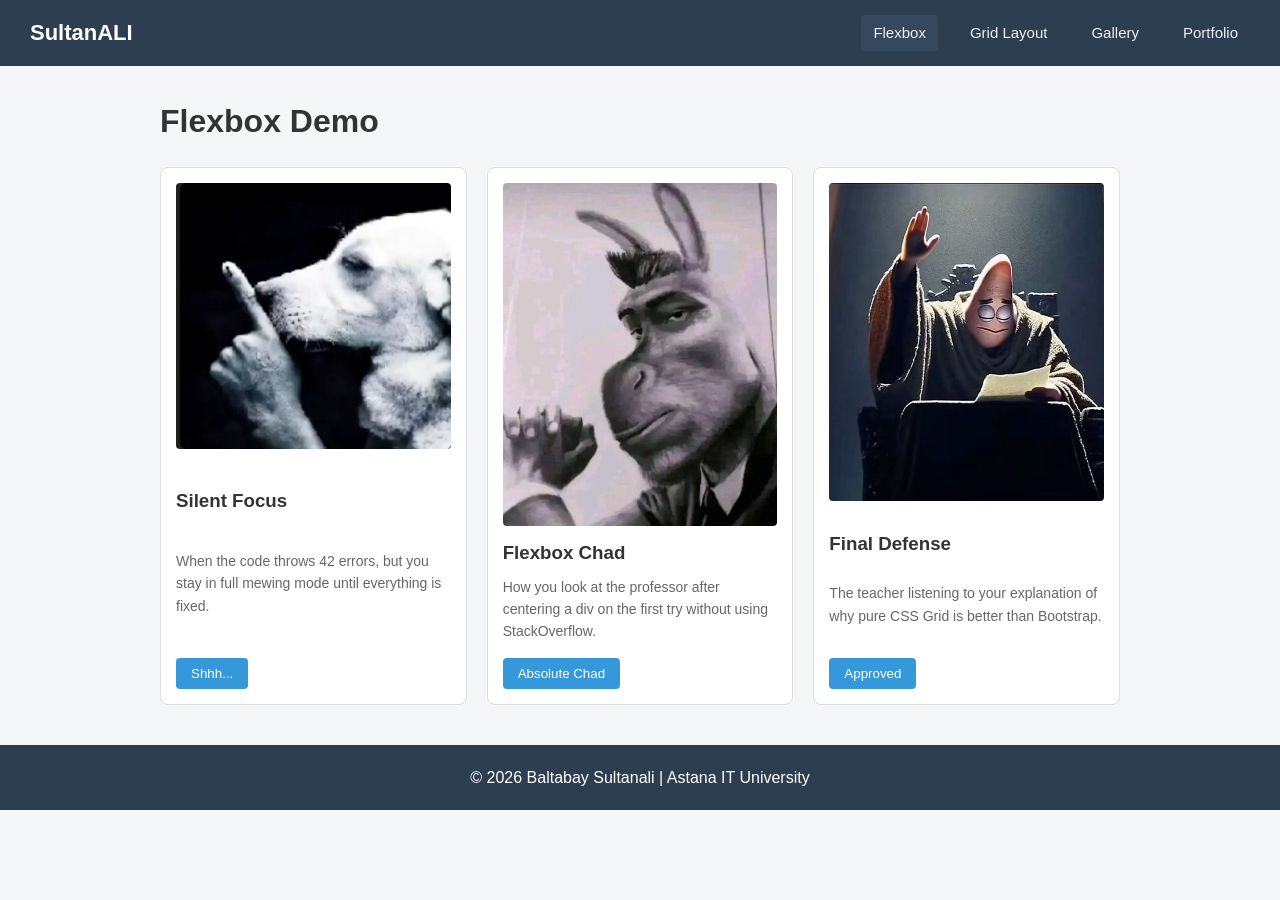
<file: index.html>
<!DOCTYPE html>
<html lang="en">
<head>
    <meta charset="UTF-8">
    <meta name="viewport" content="width=device-width, initial-scale=1.0">
    <title>Assignment 2</title>
    <link rel="stylesheet" href="style.css">
</head>
<body>

    <header class="header">
        <div class="logo">SultanALI</div>
        <nav class="nav-links">
            <a href="index.html" class="active">Flexbox</a>
            <a href="layout.html">Grid Layout</a>
            <a href="gallery.html">Gallery</a>
            <a href="portfolio.html">Portfolio</a>
        </nav>
    </header>

    <main class="container">
        <h1>Flexbox Demo</h1>

        <div class="card-row">
            <div class="card">
                <img src="dog.jpg" alt="Mewing Dog">
                <h3>Silent Focus</h3>
                <p>When the code throws 42 errors, but you stay in full mewing mode until everything is fixed.</p>
                <button>Shhh...</button>
            </div>
            
            <div class="card">
                <img src="donkey.jpg" alt="Chad Donkey">
                <h3>Flexbox Chad</h3>
                <p>How you look at the professor after centering a div on the first try without using StackOverflow.</p>
                <button>Absolute Chad</button>
            </div>

            <div class="card">
                <img src="patrick.jpg" alt="Judge Patrick">
                <h3>Final Defense</h3>
                <p>The teacher listening to your explanation of why pure CSS Grid is better than Bootstrap.</p>
                <button>Approved</button>
            </div>
        </div>
    </main>
    <footer class="footer">
    <p>&copy; 2026 Baltabay Sultanali | Astana IT University</p>
</footer>

</body>
</html>
</file>
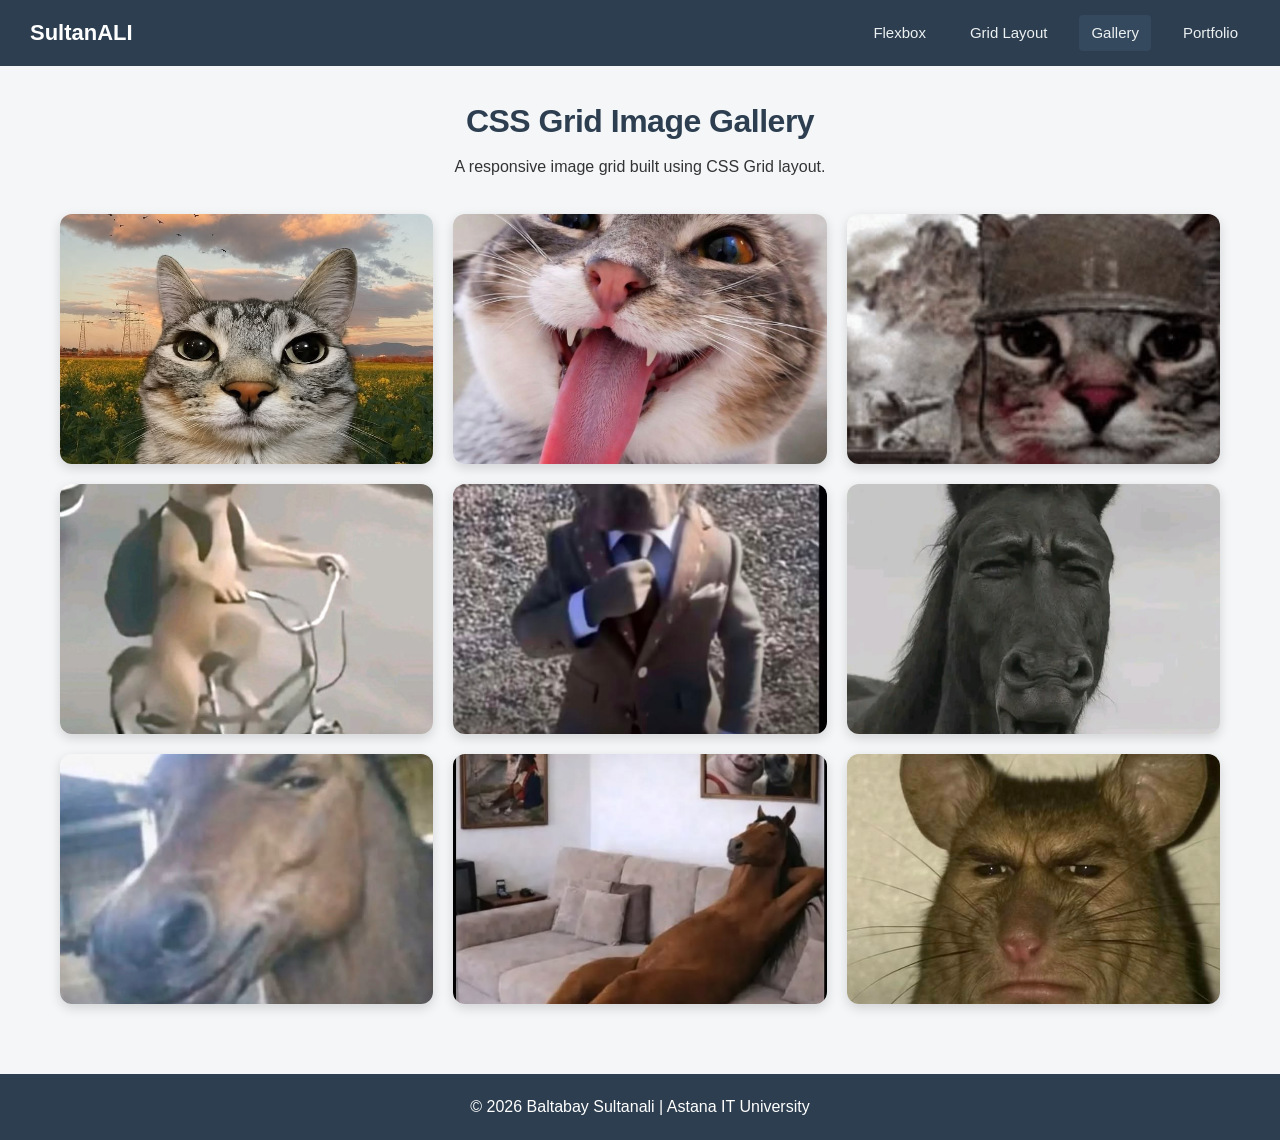
<file: gallery.html>
<!DOCTYPE html>
<html lang="en">
<head>
    <meta charset="UTF-8">
    <meta name="viewport" content="width=device-width, initial-scale=1.0">
    <title>Assignment 2</title>
    <link rel="stylesheet" href="style.css">
</head>
<body>

    <header class="header">
        <div class="logo">SultanALI</div>
        <nav class="nav-links">
            <a href="index.html">Flexbox</a>
            <a href="layout.html">Grid Layout</a>
            <a href="gallery.html" class="active">Gallery</a>
            <a href="portfolio.html">Portfolio</a>
        </nav>
    </header>

   <main class="gallery-container">
    <div class="gallery-header">
        <h1>CSS Grid Image Gallery</h1>
        <p>A responsive image grid built using CSS Grid layout.</p>
    </div>

    <div class="gallery-grid">
        <div class="gallery-item">
            <img src="Mems/cat-field.jpg" alt="Sunset Cat">
            <div class="overlay">Sunset Cat</div>
        </div>
        <div class="gallery-item">
            <img src="Mems/cat-tongue.jpg" alt="Silly Cat">
            <div class="overlay">Silly Cat</div>
        </div>
        <div class="gallery-item">
            <img src="Mems/cat-war.jpg" alt="Veteran Cat">
            <div class="overlay">Veteran Cat</div>
        </div>
        <div class="gallery-item">
            <img src="Mems/dog-bike.jpg" alt="Cyclist Dog">
            <div class="overlay">Cyclist Dog</div>
        </div>
        <div class="gallery-item">
            <img src="Mems/dog-suit.jpg" alt="Business Dog">
            <div class="overlay">Business Dog</div>
        </div>
        <div class="gallery-item">
            <img src="Mems/horse-shock.jpg" alt="Shocked Horse">
            <div class="overlay">Shocked Horse</div>
        </div>
        <div class="gallery-item">
            <img src="Mems/horse-smirk.jpg" alt="Smirking Horse">
            <div class="overlay">Smirking Horse</div>
        </div>
        <div class="gallery-item">
            <img src="Mems/horse-sofa.jpg" alt="Chill Horse">
            <div class="overlay">Chill Horse</div>
        </div>
        <div class="gallery-item">
            <img src="Mems/sigma-rat.jpg" alt="Sigma Rat">
            <div class="overlay">Sigma Rat</div>
        </div>
    </div>
</main>
    <footer class="footer">
    <p>&copy; 2026 Baltabay Sultanali | Astana IT University</p>
</footer>

</body>
</html>
</file>
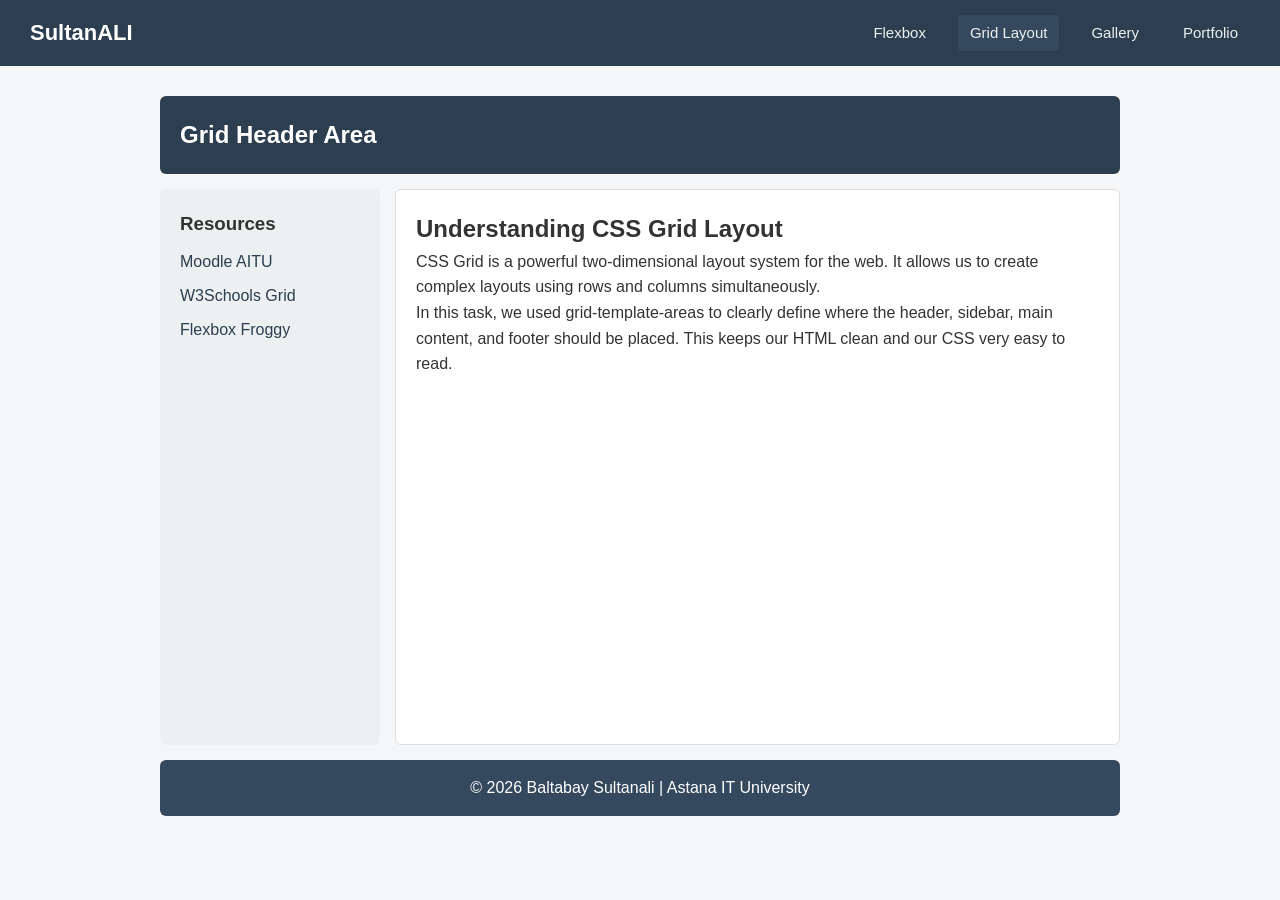
<file: layout.html>
<!DOCTYPE html>
<html lang="en">
<head>
    <meta charset="UTF-8">
    <meta name="viewport" content="width=device-width, initial-scale=1.0">
    <title>Assignment 2</title>
    <link rel="stylesheet" href="style.css">
</head>
<body>

    <header class="header">
        <div class="logo">SultanALI</div>
        <nav class="nav-links">
            <a href="index.html">Flexbox</a>
            <a href="layout.html" class="active">Grid Layout</a>
            <a href="gallery.html">Gallery</a>
            <a href="portfolio.html">Portfolio</a>
        </nav>
    </header>

    <div class="grid-page">
        <header class="grid-header">
            <h2>Grid Header Area</h2>
        </header>

<aside class="grid-sidebar">
    <h3>Resources</h3>
    <ul>
        <li><a href="https://moodle.astanait.edu.kz" target="_blank">Moodle AITU</a></li>
        <li><a href="https://www.w3schools.com/css/css3_grid.asp" target="_blank">W3Schools Grid</a></li>
        <li><a href="https://flexboxfroggy.com" target="_blank">Flexbox Froggy</a></li>
    </ul>
</aside>

<main class="grid-main">
    <h2>Understanding CSS Grid Layout</h2>
    <p>CSS Grid is a powerful two-dimensional layout system for the web. It allows us to create complex layouts using rows and columns simultaneously.</p>
    <p>In this task, we used <code>grid-template-areas</code> to clearly define where the header, sidebar, main content, and footer should be placed. This keeps our HTML clean and our CSS very easy to read.</p>
</main>

<footer class="grid-footer">
    <p>&copy; 2026 Baltabay Sultanali | Astana IT University</p>
</footer>
    </div>

</body>
</html>
</file>
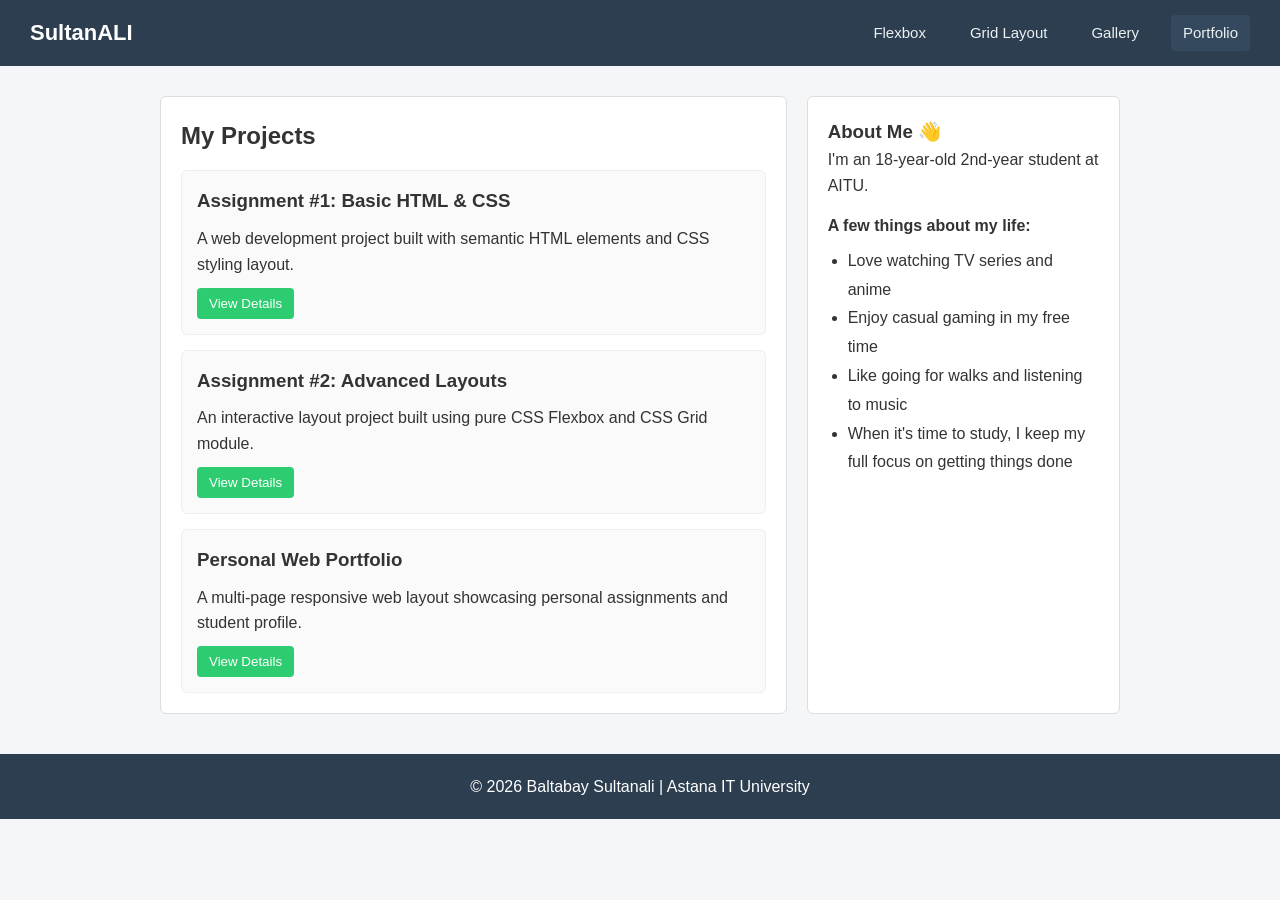
<file: portfolio.html>
<!DOCTYPE html>
<html lang="en">
<head>
    <meta charset="UTF-8">
    <meta name="viewport" content="width=device-width, initial-scale=1.0">
    <title>Assignment 2</title>
    <link rel="stylesheet" href="style.css">
</head>
<body>

    <header class="header">
        <div class="logo">SultanALI</div>
        <nav class="nav-links">
            <a href="index.html">Flexbox</a>
            <a href="layout.html">Grid Layout</a>
            <a href="gallery.html">Gallery</a>
            <a href="portfolio.html" class="active">Portfolio</a>
        </nav>
    </header>

    <div class="portfolio-main">
        <section class="projects-section">
            <h2>My Projects</h2>
           <div class="projects-list">
                
                <div class="project-card">
                    <h3>Assignment #1: Basic HTML & CSS</h3>
                    <p>A web development project built with semantic HTML elements and CSS styling layout.</p>
                    <button>View Details</button>
                </div>

                <div class="project-card">
                    <h3>Assignment #2: Advanced Layouts</h3>
                    <p>An interactive layout project built using pure CSS Flexbox and CSS Grid module.</p>
                    <button>View Details</button>
                </div>

                <div class="project-card">
                    <h3>Personal Web Portfolio</h3>
                    <p>A multi-page responsive web layout showcasing personal assignments and student profile.</p>
                    <button>View Details</button>
                </div>

            </div>
        </section>
       <aside class="portfolio-sidebar">
    <h3>About Me 👋</h3>
    <p>I'm an 18-year-old 2nd-year student at AITU.</p>
    
    <h4 style="margin-top: 15px;">A few things about my life:</h4>
    <ul style="padding-left: 20px; margin-top: 8px; line-height: 1.8;">
        <li>Love watching TV series and anime</li>
        <li>Enjoy casual gaming in my free time</li>
        <li>Like going for walks and listening to music</li>
        <li>When it's time to study, I keep my full focus on getting things done</li>
    </ul>
</aside>
    </div>

<footer class="footer">
    <p>&copy; 2026 Baltabay Sultanali | Astana IT University</p>
</footer>

</body>
</html>
</file>
<file: style.css>
* {
    box-sizing: border-box;
    margin: 0;
    padding: 0;
    font-family: Arial, sans-serif;
}

body {
    background-color: #f4f6f8;
    color: #333;
    line-height: 1.6;
}

.header {
    display: flex;
    justify-content: space-between;
    align-items: center;
    background-color: #2c3e50;
    padding: 15px 30px;
}

.logo {
    color: #ffffff;
    font-size: 22px;
    font-weight: bold;
}

.nav-links {
    display: flex;
    gap: 20px;
}

.nav-links a {
    color: #ecf0f1;
    text-decoration: none;
    font-size: 15px;
    padding: 6px 12px;
    border-radius: 4px;
}

.nav-links a.active, .nav-links a:hover {
    background-color: #34495e;
}

.container {
    max-width: 1000px;
    margin: 30px auto;
    padding: 0 20px;
}

h1 {
    margin-bottom: 20px;
}

.card-row {
    display: flex;
    gap: 20px;
    align-items: stretch;
}

.card {
    background-color: #ffffff;
    border: 1px solid #ddd;
    border-radius: 8px;
    padding: 15px;
    flex: 1;
    display: flex;
    flex-direction: column;
    justify-content: space-between;
    transition: transform 0.2s ease, box-shadow 0.2s ease;
}

.card img {
    width: 100%;
    border-radius: 4px;
    margin-bottom: 12px;
}

.card h3 {
    margin-bottom: 8px;
}

.card p {
    margin-bottom: 15px;
    font-size: 14px;
    color: #666;
}

.card button {
    padding: 8px 15px;
    background-color: #3498db;
    color: white;
    border: none;
    border-radius: 4px;
    cursor: pointer;
    align-self: start;
}

.card:hover {
    transform: translateY(-5px);
    box-shadow: 0 8px 15px rgba(0, 0, 0, 0.1);
}

.grid-page {
    display: grid;
    grid-template-columns: 220px 1fr;
    grid-template-rows: auto 1fr auto;
    grid-template-areas:
        "header header"
        "sidebar main"
        "footer footer";
    min-height: 80vh;
    gap: 15px;
    max-width: 1000px;
    margin: 30px auto;
    padding: 0 20px;
}

.grid-header {
    grid-area: header;
    background-color: #2c3e50;
    color: white;
    padding: 20px;
    border-radius: 6px;
}

.grid-sidebar {
    grid-area: sidebar;
    background-color: #ecf0f1;
    padding: 20px;
    border-radius: 6px;
}

.grid-sidebar ul {
    list-style: none;
    margin-top: 10px;
}

.grid-sidebar li {
    margin-bottom: 8px;
}

.grid-sidebar a {
    color: #2c3e50;
    text-decoration: none;
}

.grid-main {
    grid-area: main;
    background-color: #ffffff;
    padding: 20px;
    border-radius: 6px;
    border: 1px solid #ddd;
}

.grid-footer {
    grid-area: footer;
    background-color: #34495e;
    color: white;
    text-align: center;
    padding: 15px;
    border-radius: 6px;
}

.gallery-grid {
    display: grid;
    grid-template-columns: repeat(3, 1fr);
    gap: 15px;
}

.gallery-item {
    position: relative;
    overflow: hidden;
    border-radius: 6px;
}

.gallery-item img {
    width: 100%;
    display: block;
    height: 100%;
    object-fit: cover;
}

.gallery-item .caption {
    position: absolute;
    bottom: 0;
    left: 0;
    right: 0;
    background-color: rgba(0, 0, 0, 0.7);
    color: white;
    padding: 10px;
    text-align: center;
    font-size: 14px;
    opacity: 0;
    transition: opacity 0.3s ease;
}

.gallery-item:hover .caption {
    opacity: 1;
}

.portfolio-main {
    display: grid;
    grid-template-columns: 2fr 1fr;
    gap: 20px;
    max-width: 1000px;
    margin: 30px auto;
    padding: 0 20px;
}

.projects-section {
    background-color: #ffffff;
    padding: 20px;
    border-radius: 6px;
    border: 1px solid #ddd;
}

.projects-list {
    display: flex;
    flex-direction: column;
    gap: 15px;
    margin-top: 15px;
}

.project-card {
    border: 1px solid #eee;
    padding: 15px;
    border-radius: 6px;
    background-color: #fafafa;
    display: flex;
    flex-direction: column;
    gap: 10px;
}

.project-card button {
    padding: 8px 12px;
    background-color: #2ecc71;
    color: white;
    border: none;
    border-radius: 4px;
    cursor: pointer;
    align-self: flex-start;
}

.portfolio-sidebar {
    background-color: #ffffff;
    padding: 20px;
    border-radius: 6px;
    border: 1px solid #ddd;
}

.footer {
    background-color: #2c3e50;
    color: white;
    text-align: center;
    padding: 20px;
    margin-top: 40px;
}

.gallery-container {
    max-width: 1200px;
    margin: 0 auto;
    padding: 30px 20px;
}

.gallery-grid {
    display: grid;
    grid-template-columns: repeat(3, 1fr); 
    gap: 20px;                           
    margin-top: 25px;
}

.gallery-item {
    position: relative;
    overflow: hidden;
    border-radius: 12px;
    box-shadow: 0 4px 12px rgba(0, 0, 0, 0.15);
    background-color: #f5f5f5;
}

.gallery-item img {
    width: 100%;
    height: 250px; 
    object-fit: cover; 
    display: block;
    transition: transform 0.3s ease;
}

.overlay {
    position: absolute;
    bottom: 0;
    left: 0;
    width: 100%;
    background: rgba(0, 0, 0, 0.75);
    color: #ffffff;
    text-align: center;
    padding: 12px 0;
    font-size: 15px;
    font-weight: 500;
    
    opacity: 0;
    transition: opacity 0.3s ease;
}

.gallery-item:hover .overlay {
    opacity: 1; 
}

.gallery-item:hover img {
    transform: scale(1.05);
}

.gallery-header {
    text-align: center;     
    margin-bottom: 35px;     
}

.gallery-header h1 {
    font-size: 32px;
    font-weight: 700;
    color: #2c3e50;         
    margin-bottom: 8px;
    letter-spacing: -0.5px;
}

.gallery-header p {
    font-size: 16px;
    max-width: 600px;
    margin: 0 auto;        
    line-height: 1.5;
}
</file>
